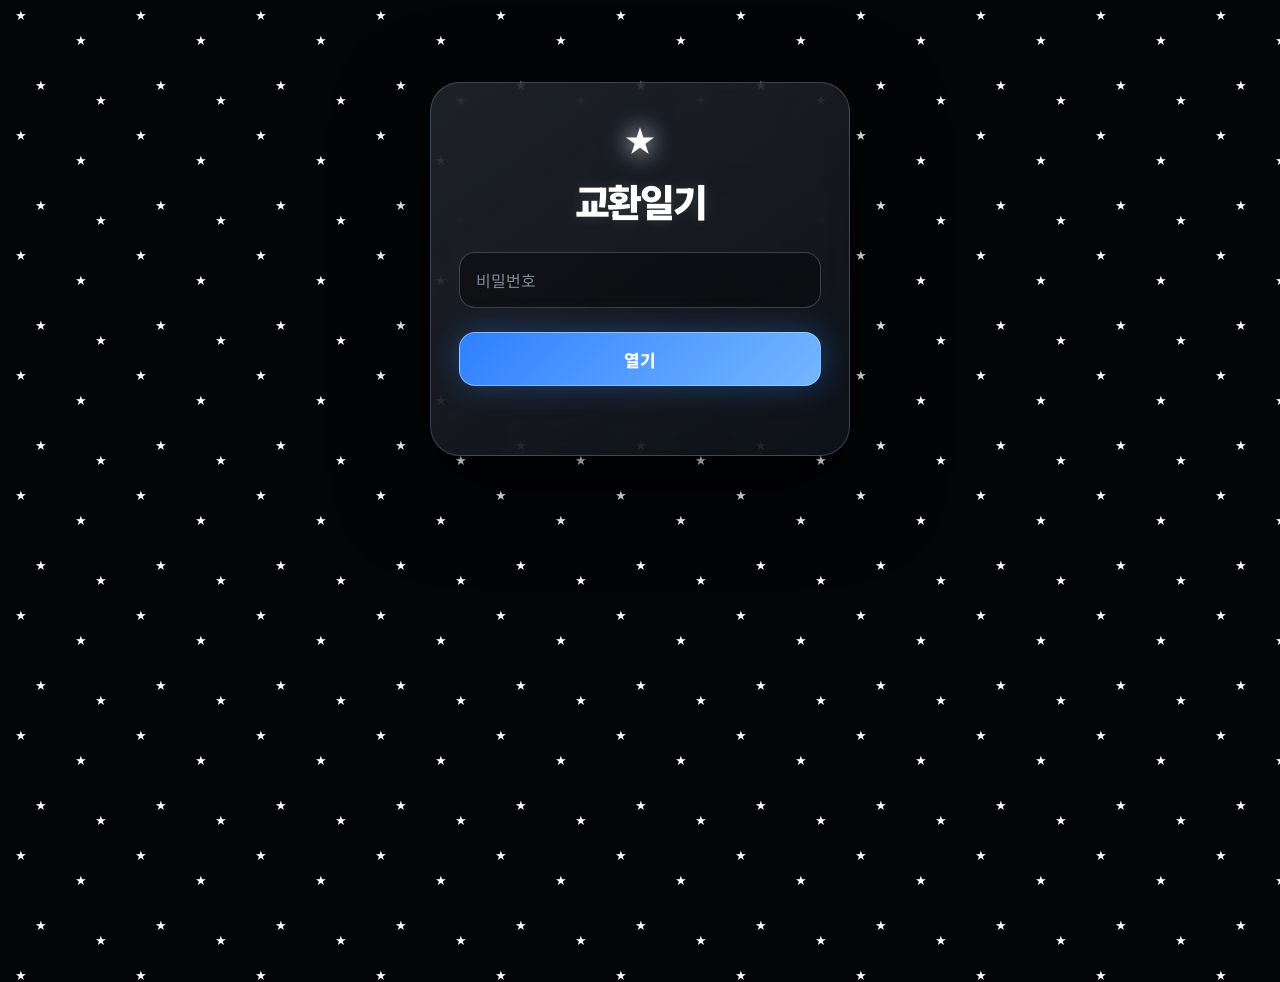
<file: index.html>
<!doctype html>
<html lang="ko">
<head>
  <meta charset="UTF-8" />
  <meta name="viewport" content="width=device-width, initial-scale=1.0" />
  <title>교환일기</title>
  <link rel="stylesheet" href="style.css" />
</head>
<body>
  <section id="login" class="login-card">
    <div class="mini-star">★</div>
    <h1>교환일기</h1>
    <input id="password" type="password" placeholder="비밀번호" autocomplete="off" />
    <button class="primary" onclick="login()">열기</button>
    <div id="loginStatus" class="status"></div>
  </section>

  <main id="app" class="page hidden">
    <header class="hero">
      <div class="mini-star">★</div>
      <h1>교환일기</h1>
    </header>

    <section class="grid">
      <article class="panel write-panel">
        <div class="panel-head">
          <h2>편지 쓰기</h2>
          <span>✦</span>
        </div>

        <div class="two-col">
          <div>
            <label for="writer">작성자</label>
            <select id="writer">
              <option value="예은">예은</option>
              <option value="준희">준희</option>
            </select>
          </div>
          <div>
            <label for="mood">오늘 기분</label>
            <input id="mood" placeholder="예: 보고싶음?ㅎㅎ" />
          </div>
        </div>

        <label for="title">제목</label>
        <input id="title" placeholder="제목을 입력해주세요" />

        <label for="content">내용</label>
        <textarea id="content" placeholder="오늘의 이야기를 적어보세요"></textarea>

        <button id="saveBtn" class="primary" onclick="saveLetter()">편지 보내기</button>
        <div id="saveStatus" class="status"></div>
      </article>

      <article class="panel list-panel">
        <div class="panel-head">
          <h2>편지 목록</h2>
          <button class="icon-btn" onclick="loadLetters()" title="새로고침">↻</button>
        </div>

        <div id="letters" class="letters">
          <div class="empty">아직 편지가 없눈데...</div>
        </div>
        <div id="count" class="count"></div>
      </article>
    </section>

    <footer>© 2026 교환일기 예은이가 만듦</footer>
  </main>

  <dialog id="letterDialog">
    <div class="modal">
      <h3 id="modalTitle"></h3>
      <div id="modalMeta" class="letter-meta"></div>
      <div id="modalBody" class="modal-body"></div>
      <div class="modal-actions">
        <button class="secondary" onclick="document.getElementById('letterDialog').close()">닫기</button>
        <button id="modalDeleteBtn" class="danger">삭제하기</button>
      </div>
    </div>
  </dialog>

  <script src="script.js"></script>
</body>
</html>
</file>
<file: style.css>
@import url('https://fonts.googleapis.com/css2?family=Noto+Serif+KR:wght@400;500;600;700&family=Gowun+Batang:wght@400;700&family=Noto+Sans+KR:wght@400;500;700;800&display=swap');

:root {
  --bg: #020304;
  --panel: rgba(10, 15, 22, 0.78);
  --panel-strong: rgba(12, 19, 29, 0.92);
  --text: #f5f7fb;
  --muted: #9eaabc;
  --blue: #74b7ff;
  --blue-deep: #2f80ff;
  --line: rgba(215, 229, 255, 0.22);
  --danger: #ff7281;
  --shadow: 0 28px 90px rgba(0, 0, 0, 0.62);
}

* {
  box-sizing: border-box;
  -webkit-tap-highlight-color: transparent;
}

html, body {
  margin: 0;
  min-height: 100%;
}

body {
  min-height: 100vh;
  color: var(--text);
  font-family: "Noto Sans KR", system-ui, sans-serif;
  background-color: #030406;

  background-image:
  url("data:image/svg+xml,%3Csvg xmlns='http://www.w3.org/2000/svg' width='120' height='120' viewBox='0 0 120 120'%3E%3Ctext x='15' y='20' font-size='13' fill='white'%3E%E2%98%85%3C/text%3E%3Ctext x='75' y='45' font-size='13' fill='white'%3E%E2%98%85%3C/text%3E%3Ctext x='35' y='90' font-size='13' fill='white'%3E%E2%98%85%3C/text%3E%3Ctext x='95' y='105' font-size='13' fill='white'%3E%E2%98%85%3C/text%3E%3C/svg%3E");

  background-repeat: repeat;
  background-size: 120px 120px;

  overflow-x: hidden;
}


button, input, textarea, select {
  font: inherit;
}

.hidden { display: none !important; }

.login-card {
  position: relative;
  z-index: 1;
  width: min(420px, calc(100% - 34px));
  margin: 82px auto;
  padding: 34px 28px;
  text-align: center;
  background: linear-gradient(145deg, rgba(255,255,255,.09), rgba(255,255,255,.025)), var(--panel);
  border: 1px solid var(--line);
  border-radius: 30px;
  box-shadow: var(--shadow);
  backdrop-filter: blur(22px);
}

.mini-star {
  margin-bottom: 12px;
  color: #fff;
  font-size: 30px;
  text-shadow: 0 0 22px rgba(255,255,255,.95), 0 0 34px rgba(116,183,255,.44);
}

.login-card h1,
.hero h1 {
  margin: 0;
  font-family: "Noto Sans KR", system-ui, sans-serif;
  font-weight: 900;
  letter-spacing: -0.06em;
  color: #fff;
  text-shadow: 0 0 14px rgba(255,255,255,.12);
}
.login-card h1 { font-size: 38px; margin-bottom: 24px; }

.page {
  position: relative;
  z-index: 1;
  width: min(1120px, calc(100% - 34px));
  margin: 0 auto;
  padding: 62px 0 44px;
}

.hero {
  text-align: center;
  margin-bottom: 52px;
}

.hero h1 {
  font-size: clamp(56px, 9vw, 104px);
  line-height: 1.05;
}

.hero::after {
  content: "";
  display: block;
  width: min(360px, 68vw);
  height: 1px;
  margin: 24px auto 0;
  background: linear-gradient(90deg, transparent, rgba(180,212,255,.70), transparent);
}

.grid {
  display: grid;
  grid-template-columns: 1fr 1fr;
  gap: 28px;
  align-items: start;
}

.panel {
  min-width: 0;
  padding: 30px;
  border-radius: 30px;
  background: linear-gradient(145deg, rgba(255,255,255,.075), rgba(255,255,255,.025)), var(--panel);
  border: 1px solid var(--line);
  box-shadow: var(--shadow);
  backdrop-filter: blur(22px);
}

.panel-head {
  display: flex;
  align-items: center;
  justify-content: space-between;
  gap: 16px;
  margin-bottom: 24px;
}

.panel-head h2 {
  margin: 0;
  font-family: "Gowun Batang", "Noto Serif KR", serif;
  font-size: 29px;
  letter-spacing: -.04em;
}

.panel-head span {
  color: var(--blue);
  font-size: 28px;
  text-shadow: 0 0 22px rgba(116,183,255,.75);
}

.two-col {
  display: grid;
  grid-template-columns: 1fr 1fr;
  gap: 12px;
}

label {
  display: block;
  margin: 18px 0 8px;
  color: #edf4ff;
  font-size: 14px;
  font-weight: 700;
}

input, textarea, select {
  width: 100%;
  border: 1px solid rgba(215,229,255,.23);
  background: rgba(0,0,0,.34);
  color: white;
  border-radius: 16px;
  padding: 15px 16px;
  font-size: 16px;
  outline: none;
}

textarea {
  min-height: 238px;
  resize: vertical;
  line-height: 1.78;
}

input::placeholder, textarea::placeholder { color: #7e8a99; }
input:focus, textarea:focus, select:focus {
  border-color: rgba(116,183,255,.85);
  box-shadow: 0 0 0 4px rgba(116,183,255,.13);
}

.primary {
  width: 100%;
  margin-top: 24px;
  min-height: 54px;
  border: 1px solid rgba(182,218,255,.6);
  border-radius: 16px;
  color: white;
  background: linear-gradient(135deg, var(--blue-deep), var(--blue));
  font-size: 17px;
  font-weight: 800;
  cursor: pointer;
  box-shadow: 0 0 30px rgba(47,128,255,.38);
  transition: .16s ease;
}

.primary:hover { transform: translateY(-1px); }
.primary:disabled { opacity: .55; cursor: not-allowed; transform: none; }

.icon-btn {
  width: 42px;
  height: 42px;
  border: 1px solid rgba(215,229,255,.18);
  border-radius: 14px;
  color: var(--blue);
  background: rgba(255,255,255,.045);
  cursor: pointer;
  font-size: 22px;
}

.status, .count {
  min-height: 22px;
  margin-top: 13px;
  color: var(--muted);
  font-size: 14px;
  text-align: center;
}

.letters {
  display: flex;
  flex-direction: column;
  gap: 14px;
}

.letter-item {
  display: grid;
  grid-template-columns: 1fr auto auto;
  gap: 12px;
  align-items: center;
  padding: 18px;
  border: 1px solid rgba(215,229,255,.17);
  border-radius: 20px;
  background: rgba(255,255,255,.052);
  transition: .17s ease;
}

.letter-item:hover {
  transform: translateY(-1px);
  background: rgba(255,255,255,.082);
}

.letter-main { min-width: 0; cursor: pointer; }
.letter-title {
  margin-bottom: 8px;
  font-weight: 800;
  font-size: 18px;
  word-break: break-word;
}
.letter-meta { color: var(--muted); font-size: 13px; line-height: 1.45; }
.arrow { font-size: 30px; color: #fff; opacity: .75; }

.delete-btn, .danger, .secondary {
  border-radius: 14px;
  padding: 12px 14px;
  cursor: pointer;
  font-weight: 800;
}

.delete-btn, .danger {
  border: 1px solid rgba(255,114,129,.35);
  background: rgba(255,114,129,.08);
  color: #ff8c98;
}
.secondary {
  border: 1px solid rgba(215,229,255,.25);
  background: rgba(255,255,255,.06);
  color: white;
}

.empty {
  padding: 42px 14px;
  text-align: center;
  color: var(--muted);
  border: 1px dashed rgba(215,229,255,.22);
  border-radius: 20px;
  background: rgba(255,255,255,.035);
}

footer {
  margin: 62px 0 10px;
  text-align: center;
  color: #8d98aa;
  font-size: 14px;
}

dialog {
  width: min(620px, calc(100% - 28px));
  padding: 0;
  border: 1px solid var(--line);
  border-radius: 28px;
  color: white;
  background: transparent;
  box-shadow: var(--shadow);
}

dialog::backdrop {
  background: rgba(0,0,0,.72);
  backdrop-filter: blur(6px);
}

.modal {
  padding: 30px;
  border-radius: 28px;
  background: var(--panel-strong);
  border: 1px solid var(--line);
}

.modal h3 {
  margin: 0 0 10px;
  font-family: "Gowun Batang", "Noto Serif KR", serif;
  font-size: 31px;
  word-break: break-word;
}

.modal-body {
  margin-top: 22px;
  padding: 20px;
  border: 1px solid rgba(215,229,255,.17);
  border-radius: 20px;
  background: rgba(255,255,255,.052);
  white-space: pre-wrap;
  line-height: 1.86;
  word-break: break-word;
}

.modal-actions {
  display: flex;
  gap: 12px;
  margin-top: 20px;
}
.modal-actions button { flex: 1; }

::-webkit-scrollbar { width: 10px; }
::-webkit-scrollbar-track { background: #030507; }
::-webkit-scrollbar-thumb { background: #1e3350; border-radius: 999px; }

@media (max-width: 860px) {
  .page { width: calc(100% - 24px); padding-top: 38px; }
  .hero { margin-bottom: 32px; }
  .grid { grid-template-columns: 1fr; gap: 20px; }
  .panel { padding: 22px; border-radius: 24px; }
  .panel-head h2 { font-size: 25px; }
  .two-col { grid-template-columns: 1fr; gap: 0; }
  textarea { min-height: 190px; }
  .letter-item { grid-template-columns: 1fr auto; }
  .arrow { display: none; }
  .login-card { margin-top: 54px; }
  .modal { padding: 22px; }
}

@media (max-width: 430px) {
  .hero h1 { font-size: 54px; }
  .login-card h1 { font-size: 34px; }
  .panel { padding: 19px; }
  .letter-item { padding: 15px; }
  .delete-btn { padding: 10px 11px; }
}
</file>
